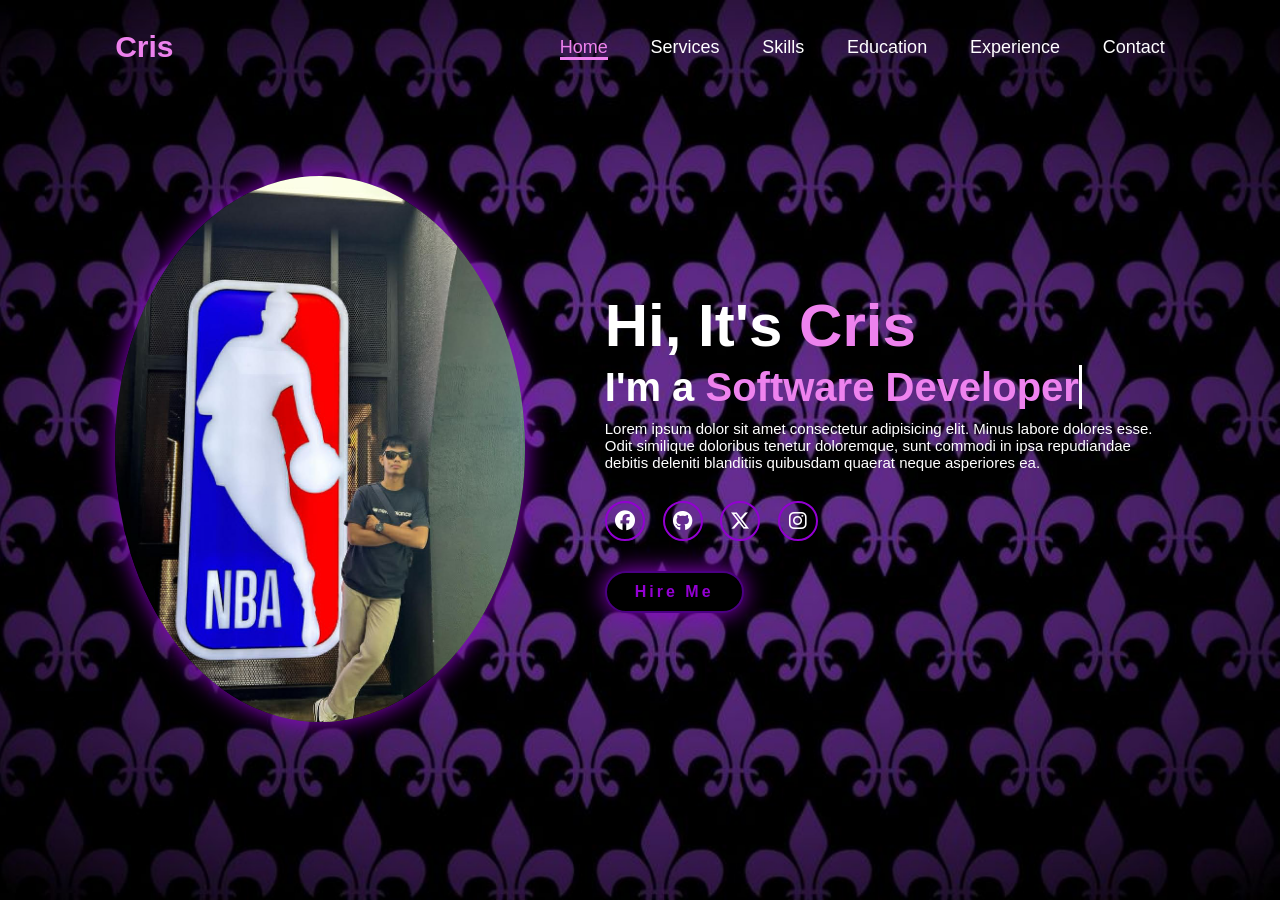
<file: index.html>
<!DOCTYPE html>
<html lang="en">
<head>
    <meta charset="UTF-8">
    <meta name="viewport" content="width=device-width, initial-scale=1.0">
    <link rel="stylesheet"  href="https://cdnjs.cloudflare.com/ajax/libs/font-awesome/6.5.0/css/all.min.css">
    <link rel="stylesheet" href="styleA.css" >
    <title>Portfolio Website</title>
</head>
<body>

<header>

    <a href="#" class="logo"> Cris </a>

    <nav class="navbar">
        <a href="index.html" class="active">Home</a>
        <a href="services.html" >Services</a>
        <a href="#">Skills</a>
        <a href="#">Education</a>
        <a href="#">Experience</a>
        <a href="#">Contact</a>
    </nav>
</header>
<section class="home">
    <div class="home-img">
        <img src="FOR_IMAGES/XANDER.jpg">
    </div>
    <div class="homeclass">
        <h1>Hi, It's <span>Cris</span></h1>
        <h3 class="typingtext">I'm a <span></span></h3>
        <p> Lorem ipsum dolor sit amet consectetur adipisicing elit. 
            Minus labore dolores esse. Odit similique doloribus tenetur doloremque, 
            sunt commodi in ipsa repudiandae debitis deleniti 
            blanditiis quibusdam quaerat neque asperiores ea. </p>
        <div class="social-icons">
            <a href="https://www.facebook.com/rednax3106?mibextid=wwXIfr&rdid=7WEyOdKaUPWspvn5&share_url=https%3A%2F%2Fwww.facebook.com%2Fshare%2F17A9XoCTp7%2F%3Fmibextid%3DwwXIfr"><i class="fa-brands fa-facebook"></i></a>
            <a href="https://github.com/rednax28"><i class="fa-brands fa-github"></i></a>
            <a href="#"><i class="fa-brands fa-x-twitter"></i></a>
            <a href="https://www.instagram.com/just_cris31/"><i class="fa-brands fa-instagram"></i></a>
        </div>
        <a href="#" class="btn">Hire Me</a>
    </div>
</section>

</body>
</html>
</file>
<file: styleA.css>
*{
    margin: 0;
    padding: 0;
    box-sizing: border-box;
    text-decoration: none;
    border: none;
    outline: none;
    font-family: 'Poppins', sans-serif;
}

html{
    font-size: 62.5%;
}

body{
    width: 100%;
    height: 100vh;
    overflow-x: hidden;
    background-color: black;
    background-repeat: no-repeat;
    background-position: center;
    background-size: cover;
    color: white;
}

header{
    margin-top: 20px;
    position: fixed;
    top: 0;
    left: 0;
    width: 100%;
    padding: 1rem 9%;
    background-color: transparent;
    filter: drop-shadow(10px);
    display: flex;
    justify-content: space-between;
    align-items: center;
    z-index: 100;
}

.logo{
    font-size: 3rem;
    color: violet;
    font-weight: 800;
    cursor: pointer;
    transition: 0.5s ease;
}

.logo:hover{
    transform: scale(3) translateY(-5px);
}

nav a{
    font-size: 1.8rem;
    color: white;
    margin-left: 4rem;
    font-weight: 500;
    transition: 0.3s ease;
    border-bottom: 3px solid transparent;
}

nav a:hover,
nav a.active{
    color: violet;
    border-bottom: 3px solid violet;
}

@media(max-width: 995px){
    nav{
        position: absolute;
        top: 100%;
        right: 0;
        width: 40%;
        border-left: 3px solid darkviolet;
        border-bottom: 3px solid darkviolet;
        border-bottom-left-radius: 2rem;
        padding: 1rem solid;
        background-color: indigo;
        border-top: 0.1rem solid black;
    }

    nav.active{
        display: block;
    }

    nav a{
        display: block;
        font-size: 2rem;
        margin: 3rem 0;
    }
 
    nav a:hover,
    nav a.active{
        padding: 1rem;
        border-radius: 0.5rem;
        border-bottom: 0.5rem solid darkviolet;

    }
}

section{
    min-height: 100vh;
    padding: 5rem 9% 5rem;
}

.home{
    display: flex;
    align-items: center;
    justify-content: center;
    gap: 8rem;
    background-image: url('FOR_IMAGES/backgroundagain.jpg');
    background-repeat: no-repeat;
    background-position: center;
    background-size: cover;
}

.home .homeclass h1{
    font-size: 6rem;
    font-weight: 700;
    line-height: 1.3;
}

span{
    color: violet;
}

.homeclass h3{
    font-size: 4rem;
    margin-bottom: 1rem;
    font-weight: 700;
}

.home-img{
    border-radius: 50%;
}

.home-img img{
    position: relative;
    width: 32vw;
    border-radius: 50%;
    box-shadow: 0 0 25px darkviolet;
    cursor: pointer;
    transition: 0.2s linear;
}

.social-icons a{
    display: inline-flex;
    justify-content: center;
    align-items: center;
    width: 4rem;
    height: 4rem;
    background-color: transparent;
    border: 0.2rem solid darkviolet;
    font-size: 2rem;
    border-radius: 50%;
    margin: 3rem 1.5rem 3rem 0;
    transition: 0.3s ease;
    color: white;
}

.social-icons a:hover{
    color: black;
    transform: scale(1.3) translateY(-5px);
    background-color: violet;
    box-shadow: 10px 10px 15px violet;
}

.btn{
    display: inline-block;
    padding: 1rem 2.8rem;
    background-color: rgb(0, 0, 0);
    color: darkviolet;
    font-size: 1.6rem;
    letter-spacing: 0.3rem;
    border-radius: 4rem;
    box-shadow: 0 0 25px darkviolet;
    font-weight: 700;
    border: 2px solid indigo;
    cursor: pointer;
    transition: 0.3s ease;
}

.btn:hover{
    background: violet;
    border: 2px solid black;
    color: white;
    box-shadow: 10px 10px 15px violet;
    transform: scale(1.3) translateY(-5px);
}

div p{
    font-weight: 500;
    font-size: 15px;
}

.typingtext span{
    position: relative;
}

.typingtext span::before{
    content: "Software Developer";
    color: violet;
    animation: words 8s infinite;
}

.typingtext span::after{
  content: "";
  background-color: black;
  position: absolute;
  width: calc(100%+8px);
  height: 100%;
  border-left: 3px solid white;
  right: -8;
  animation: cursor 0.6s infinite;
}

@keyframes cursor{
    to{
        border-left: 3px solid violet;
    }
}

@keyframes words {
    0%, 20%{
        content: "Pogi";
    }
    21%, 40%{
        content: "Gwapo";
    }
    41%, 60%{
        content: "I Love Sofia Bianca Hilado";
    }
    61%, 80%{
        content: "Mahal ko Sofia Bianca Hilado";
    }

}

@media(max-width: 1000px){
    .home{
        gap: 4rem;
    }
}

@media(max-width: 995px){
    .home{
        flex-direction: column;
        margin: 5rem 4rem;
    }
    .home .homeclass h3{
        font-size: 2.5rem;
    }
    
    .homeclass h1{
        font-size: 5rem;
    }

    .home-img img{
        width: 70vh;
        margin-top: 4rem;
        
    }
}
</file>
